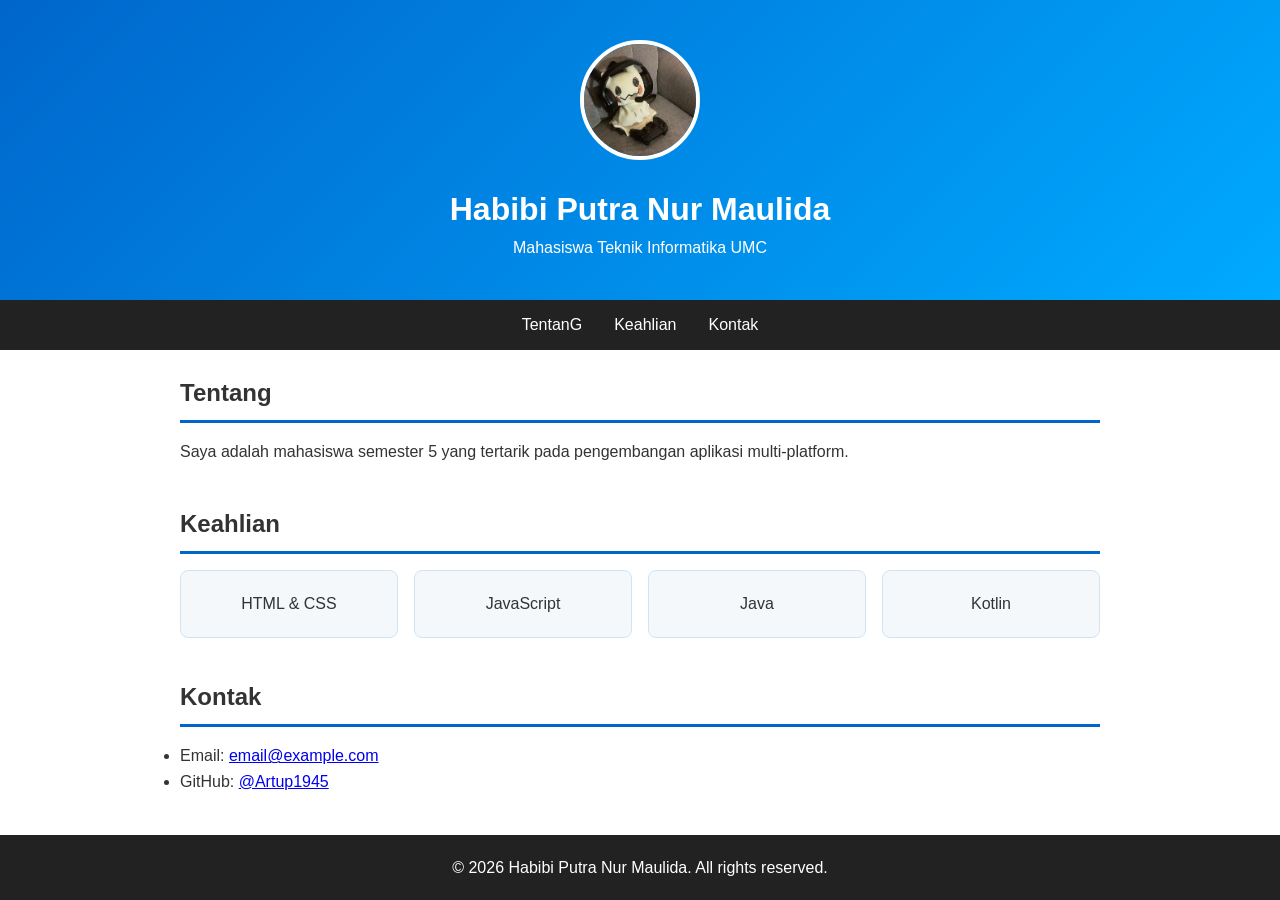
<file: lpk-2a/index.html>
<!doctype html>
<html lang="id">
  <head>
    <meta charset="UTF-8" />
    <meta name="viewport" content="width=device-width, initial-scale=1.0" />
    <title>Profil - Habibi Putra Nur Maulida</title>
    <link rel="stylesheet" href="style.css" />
  </head>
  <body>
    <header>
      <img src="assets/foto.jpg" alt="Foto Profil" class="foto" />
      <h1>Habibi Putra Nur Maulida</h1>
      <p>Mahasiswa Teknik Informatika UMC</p>
    </header>
    <nav>
      <a href="#tentang">TentanG</a>
      <a href="#keahlian">Keahlian</a>
      <a href="#kontak">Kontak</a>
    </nav>
    <main>
      <section id="tentang">
        <h2>Tentang</h2>
        <p>
          Saya adalah mahasiswa semester 5 yang tertarik pada pengembangan
          aplikasi multi-platform.
        </p>
      </section>
      <section id="keahlian">
        <h2>Keahlian</h2>
        <div class="cards">
          <div class="card">HTML & CSS</div>
          <div class="card">JavaScript</div>
          <div class="card">Java</div>
          <div class="card">Kotlin</div>
        </div>
      </section>
      <section id="kontak">
        <h2>Kontak</h2>
        <ul>
          <li>
            Email: <a href="mailto:email@example.com">email@example.com</a>
          </li>
          <li>GitHub: <a href="https://github.com/username">@Artup1945</a></li>
        </ul>
      </section>
    </main>
    <footer>
      <p>&copy; 2026 Habibi Putra Nur Maulida. All rights reserved.</p>
    </footer>
  </body>
</html>
</file>
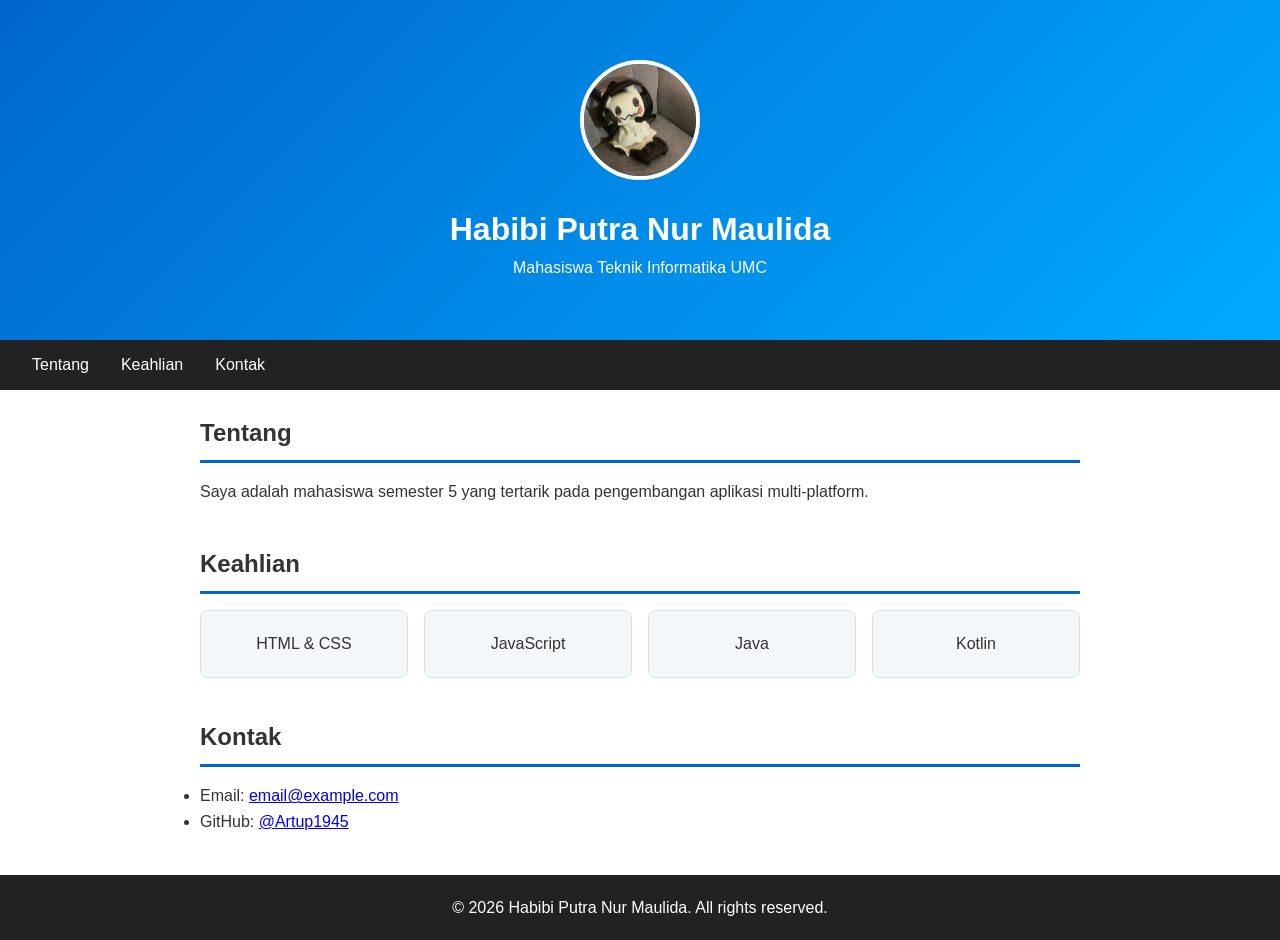
<file: lpk-2b/index.html>
<!doctype html>
<html lang="id">
  <head>
    <meta charset="UTF-8" />
    <meta name="viewport" content="width=device-width, initial-scale=1.0" />
    <title>Profil - Habibi Putra Nur Maulida</title>
    <link rel="stylesheet" href="style.css" />
  </head>
  <body>
    <header>
      <img src="assets/foto.jpg" alt="Foto Profil" class="foto" />
      <h1>Habibi Putra Nur Maulida</h1>
      <p>Mahasiswa Teknik Informatika UMC</p>
    </header>
    <nav>
      <a href="#tentang">Tentang</a>
      <a href="#keahlian">Keahlian</a>
      <a href="#kontak">Kontak</a>
    </nav>
    <main>
      <section id="tentang">
        <h2>Tentang</h2>
        <p>
          Saya adalah mahasiswa semester 5 yang tertarik pada pengembangan
          aplikasi multi-platform.
        </p>
      </section>
      <section id="keahlian">
        <h2>Keahlian</h2>
        <div class="cards">
          <div class="card">HTML & CSS</div>
          <div class="card">JavaScript</div>
          <div class="card">Java</div>
          <div class="card">Kotlin</div>
        </div>
      </section>
      <section id="kontak">
        <h2>Kontak</h2>
        <ul>
          <li>
            Email: <a href="mailto:email@example.com">email@example.com</a>
          </li>
          <li>GitHub: <a href="https://github.com/username">@Artup1945</a></li>
        </ul>
      </section>
    </main>
    <footer>
      <p>&copy; 2026 Habibi Putra Nur Maulida. All rights reserved.</p>
    </footer>
  </body>
</html>
</file>
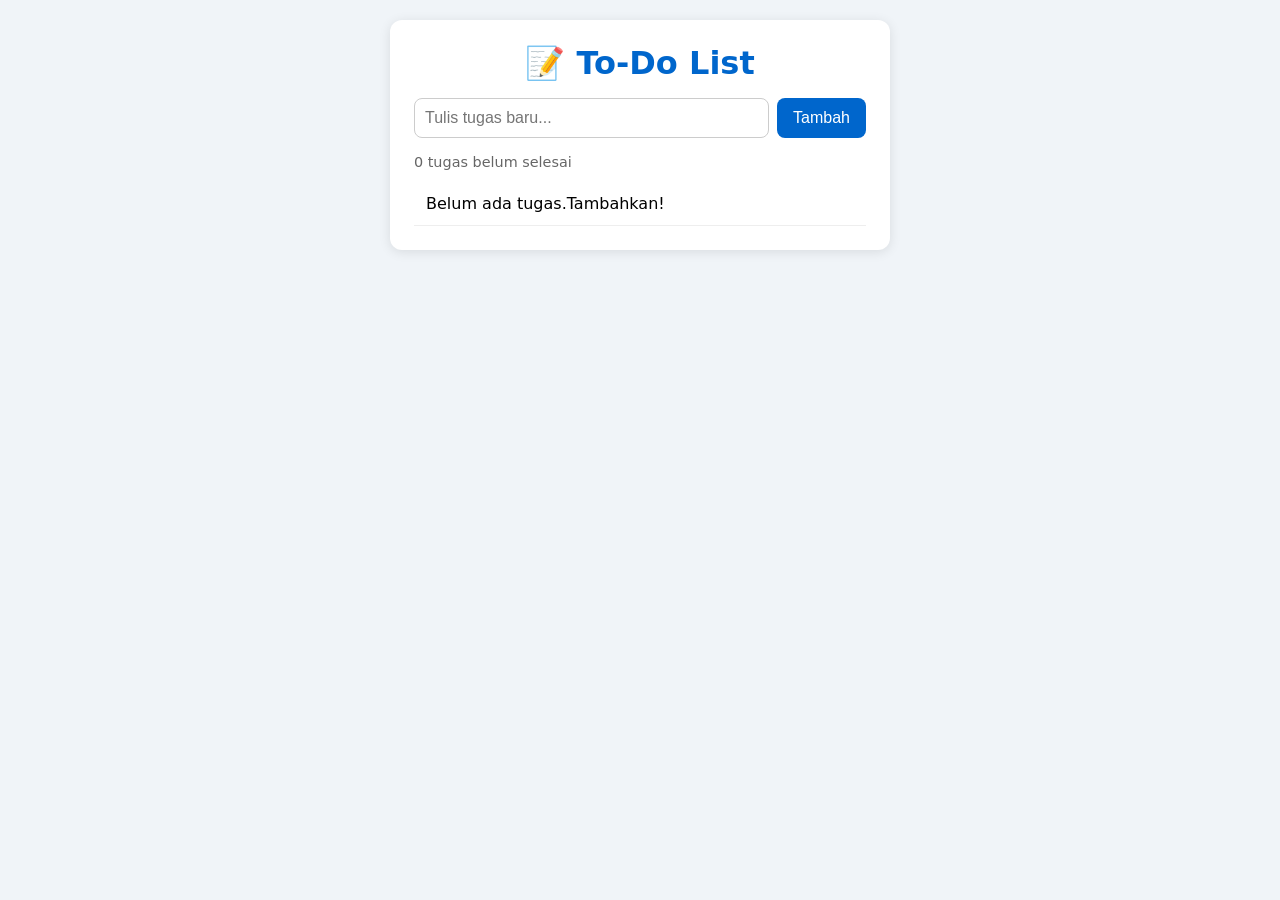
<file: lpk-3a/index.html>
<!doctype html>
<html lang="id">
  <head>
    <meta charset="UTF-8" />
    <meta name="viewport" content="width=device-width, initial-scale=1.0" />
    <title>To-Do List</title>
    <link rel="stylesheet" href="style.css" />
  </head>
  <body>
    <div class="app">
      <h1>📝 To-Do List</h1>
      <form id="form-todo">
        <input
          type="text"
          id="input-todo"
          placeholder="Tulis tugas baru..."
          required
        />
        <button type="submit">Tambah</button>
      </form>
      <p id="stats">0 tugas belum selesai</p>
      <ul id="list-todo"></ul>
    </div>
    <script src="app.js"></script>
  </body>
</html>
</file>
<file: lpk-2a/style.css>
* {
    margin: 0;
    padding: 0;
    box-sizing: border-box;
}

body {
    font-family: 'Segoe UI', Arial, sans-serif;
    color: #333;
    line-height: 1.6;
}

header {
    background: linear-gradient(135deg, #0066cc, #00aaff);
    color: white;
    padding: 40px 20px;
    text-align: center;
}

.foto {
    width: 120px;
    height: 120px;
    border-radius: 50%;
    border: 4px solid white;
    object-fit: cover;
    margin-bottom: 16px;
}

nav {
    background: #222;
    display: flex;
    justify-content: center;
    gap: 32px;
    padding: 12px;
}

nav a {
    color: white;
    text-decoration: none;
    font-weight: 500;
}

nav a:hover {
    color: #00aaff;
}

main {
    max-width: 960px;
    margin: 24px auto;
    padding: 0 20px;
}

section {
    margin-bottom: 40px;
}

h2 {
    border-bottom: 3px solid #0066cc;
    padding-bottom: 8px;
    margin-bottom: 16px;
}

.cards {
    display: grid;
    grid-template-columns: repeat(auto-fit, minmax(180px, 1fr));
    gap: 16px;
}

.card {
    background: #f4f8fb;
    padding: 20px;
    border-radius: 8px;
    text-align: center;
    border: 1px solid #d0e4f5;
    transition: transform 0.2s;
}

.card:hover {
    transform: translateY(-4px);
    box-shadow: 0 4px 12px rgba(0, 0, 0, 0.1);
}

footer {
    background: #222;
    color: white;
    text-align: center;
    padding: 20px;
    margin-top: 40px;
}
</file>
<file: lpk-2b/style.css>
* {
    margin: 0;
    padding: 0;
    box-sizing: border-box;
}

body {
    font-family: 'Segoe UI', Arial, sans-serif;
    color: #333;
    line-height: 1.6;
}

header {
    background: linear-gradient(135deg, #0066cc, #00aaff);
    color: white;
    padding: 40px 20px;
    text-align: center;
}

.foto {
    width: 120px;
    height: 120px;
    border-radius: 50%;
    border: 4px solid white;
    object-fit: cover;
    margin-bottom: 16px;
}

nav {
    background: #222;
    display: flex;
    justify-content: center;
    gap: 32px;
    padding: 12px;
}

nav a {
    color: white;
    text-decoration: none;
    font-weight: 500;
}

nav a:hover {
    color: #00aaff;
}

main {
    max-width: 960px;
    margin: 24px auto;
    padding: 0 20px;
}

section {
    margin-bottom: 40px;
}

h2 {
    border-bottom: 3px solid #0066cc;
    padding-bottom: 8px;
    margin-bottom: 16px;
}

.cards {
    display: grid;
    grid-template-columns: repeat(auto-fit, minmax(180px, 1fr));
    gap: 16px;
}

.card {
    background: #f4f8fb;
    padding: 20px;
    border-radius: 8px;
    text-align: center;
    border: 1px solid #d0e4f5;
    transition: transform 0.2s;
}

.card:hover {
    transform: translateY(-4px);
    box-shadow: 0 4px 12px rgba(0, 0, 0, 0.1);
}

footer {
    background: #222;
    color: white;
    text-align: center;
    padding: 20px;
    margin-top: 40px;
}

@media (min-width: 768px) {
    .cards {
        grid-template-columns: repeat(2, 1fr);
    }

    nav {
        justify-content: flex-start;
        padding-left: 32px;
    }
}

/* Desktop: 4 kolom untuk cards */
@media (min-width: 1024px) {
    .cards {
        grid-template-columns: repeat(4, 1fr);
    }

    main {
        padding: 0 40px;
    }

    header {
        padding: 60px 20px;
    }
}

/* Mobile kecil: sesuaikan padding */
@media (max-width: 480px) {
    header {
        padding: 24px 16px;
    }

    h1 {
        font-size: 1.5rem;
    }

    nav {
        gap: 16px;
        font-size: 0.9rem;
    }

    .foto {
        width: 80px;
        height: 80px;
    }
}
</file>
<file: lpk-3a/style.css>
* {
    margin: 0;
    padding: 0;
    box-sizing: border-box;
}

body {
    font-family: system-ui, sans-serif;
    background: #f0f4f8;
    padding: 20px;
    min-height: 100vh;
}

.app {
    max-width: 500px;
    margin: 0 auto;
    background: white;
    padding: 24px;
    border-radius: 12px;
    box-shadow: 0 2px 12px rgba(0, 0, 0, 0.1);
}

h1 {
    color: #0066cc;
    margin-bottom: 16px;
    text-align: center;
}

form {
    display: flex;
    gap: 8px;
    margin-bottom: 16px;
}

input[type="text"] {
    flex: 1;
    padding: 10px;
    border: 1px solid #ccc;
    border-radius: 8px;
    font-size: 1rem;
}

button {
    padding: 10px 16px;
    background: #0066cc;
    color: white;
    border: none;
    border-radius: 8px;
    cursor: pointer;
    font-size: 1rem;
}

button:hover {
    background: #004a99;
}

#stats {
    color: #666;
    font-size: 0.9rem;
    margin-bottom: 12px;
}

ul {
    list-style: none;
}

li {
    display: flex;
    align-items: center;
    gap: 12px;
    padding: 12px;
    border-bottom: 1px solid #eee;
}

li.selesai span.teks {
    text-decoration: line-through;
    color: #999;
}

li span.teks {
    flex: 1;
}

li .hapus {
    background: #e74c3c;
    padding: 6px 12px;
    font-size: 0.85rem;
}

li .hapus:hover {
    background: #c0392b;
}
</file>
